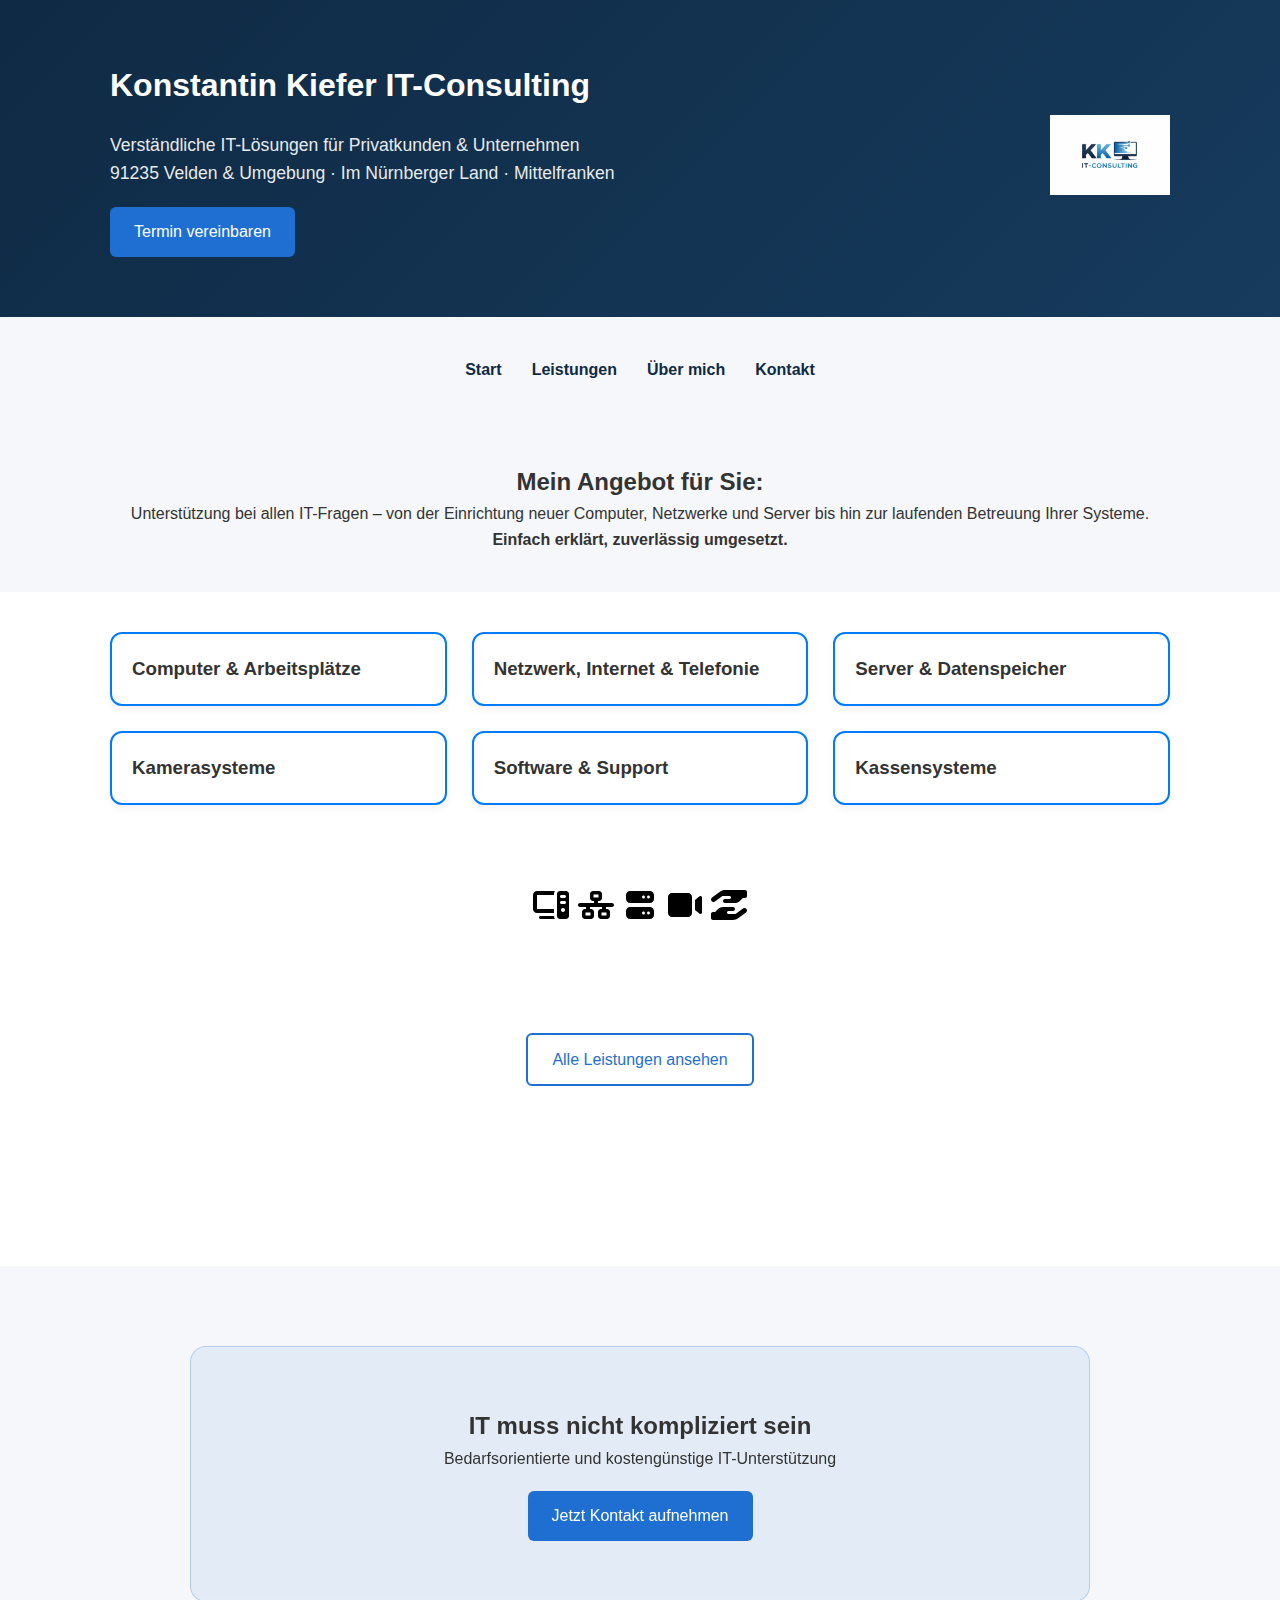
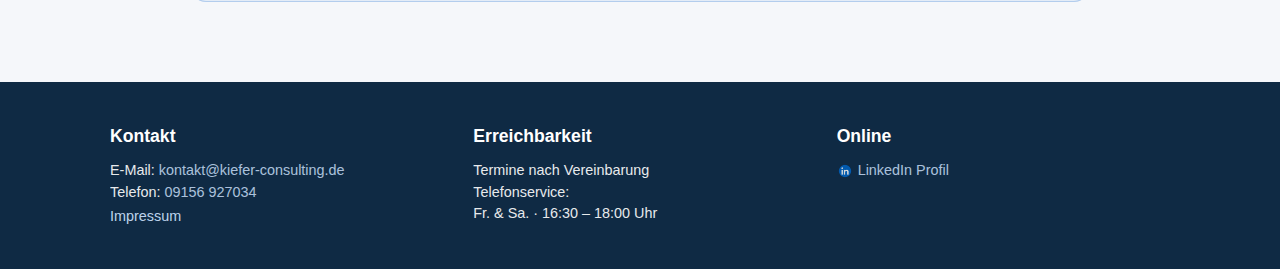
<file: index.html>
<!DOCTYPE html>
<html lang="de">
<head>
    <meta charset="UTF-8">
    <meta name="viewport" content="width=device-width, initial-scale=1.0">
    <title>Konstantin Kiefer IT-Consulting</title>
    <link rel="stylesheet" href="css/style.css">
	<link rel="icon" type="image/png" href="assets/images/favicon.png">
</head>
<body>

<header>
    <div class="container header-flex">
        <div class="header-text">
            <h1>Konstantin Kiefer IT-Consulting</h1>
            <p class="subtitle">
                Verständliche IT-Lösungen für Privatkunden & Unternehmen<br>
                91235 Velden & Umgebung · Im Nürnberger Land · Mittelfranken
            </p>
            <a href="contact.html" class="btn-primary">Termin vereinbaren</a>
        </div>
        <div class="header-logo">
            <img src="assets/images/logo.png" alt="KK IT-Consulting Logo">
        </div>
    </div>
</header>


<nav>
    <ul class="container">
        <li><a href="index.html">Start</a></li>
        <li><a href="services.html">Leistungen</a></li>
        <li><a href="about.html">Über mich</a></li>
        <li><a href="contact.html">Kontakt</a></li>
    </ul>
</nav>

<main>

<section class="container intro">
    <h2>Mein Angebot für Sie:</h2>
    <p>
        Unterstützung bei allen IT-Fragen – von der Einrichtung neuer Computer,
        Netzwerke und Server bis hin zur laufenden Betreuung Ihrer Systeme.
        <strong>Einfach erklärt, zuverlässig umgesetzt.</strong>
    </p>
</section>



<section class="services-preview">
    <div class="container grid">
        <div class="card">
            <h3>Computer & Arbeitsplätze</h3>
            <p>

            </p>
        </div>

        <div class="card">
            <h3>Netzwerk, Internet & Telefonie</h3>
            <p>

            </p>
        </div>

        <div class="card">
            <h3>Server & Datenspeicher</h3>
            <p>

            </p>
        </div>

        <div class="card">
            <h3>Kamerasysteme</h3>
            <p>

            </p>
        </div>

        <div class="card">
            <h3>Software & Support</h3>
            <p>

            </p>
        </div>
		
		<div class="card">
            <h3>Kassensysteme</h3>
            <p>

            </p>
        </div>
    </div>

    <div class="center">
        <img src="assets/images/icons/computer-solid-full.svg" alt="Computer" class="icon">
        <img src="assets/images/icons/network-wired-solid-full.svg" alt="Netzwerk" class="icon">
        <img src="assets/images/icons/server-solid-full.svg" alt="Server" class="icon">
        <img src="assets/images/icons/video-solid-full.svg" alt="Video" class="icon">
        <img src="assets/images/icons/hand-holding-hand-solid-full.svg" alt="Support" class="icon">
    </div>

    <div class="center">
        <a href="services.html" class="btn-secondary">Alle Leistungen ansehen</a>
    </div>
	
	

</section>






<!-- Modern umrahmter CTA -->
<section class="cta cta-boxed">
    <div class="container">
        <h2>IT muss nicht kompliziert sein</h2>
        <p>
            Bedarfsorientierte und kostengünstige IT-Unterstützung
        </p>
        <a href="contact.html" class="btn-primary">Jetzt Kontakt aufnehmen</a>
    </div>
</section>

</main>

<footer>
    <div class="container footer-grid">
        <div>
            <h4>Kontakt</h4>
            <p>
                E-Mail: <a href="mailto:kontakt@kiefer-consulting.de">kontakt@kiefer-consulting.de</a><br>
                Telefon: <a href="tel:09156927034">09156 927034</a>
            </p>
						<a href="impressum.html">Impressum</a>
        </div>

        <div>
            <h4>Erreichbarkeit</h4>
            <p>
                Termine nach Vereinbarung<br>
                
Telefonservice:<br>
                Fr. & Sa. · 16:30 – 18:00 Uhr
            </p>
        </div>

        <div>
            <h4>Online</h4>
            <p>
                <a href="https://de.linkedin.com/in/konstantin-kiefer-825786329" target="_blank" style="display: flex; align-items: center; gap: 5px;">
                    <img src="assets/images/linkedin.png" alt="LinkedIn Logo" style="width:16px; height:16px;">
                    LinkedIn Profil
                </a>
            </p>
        </div>
    </div>
</footer>

</body>
</html>
</file>
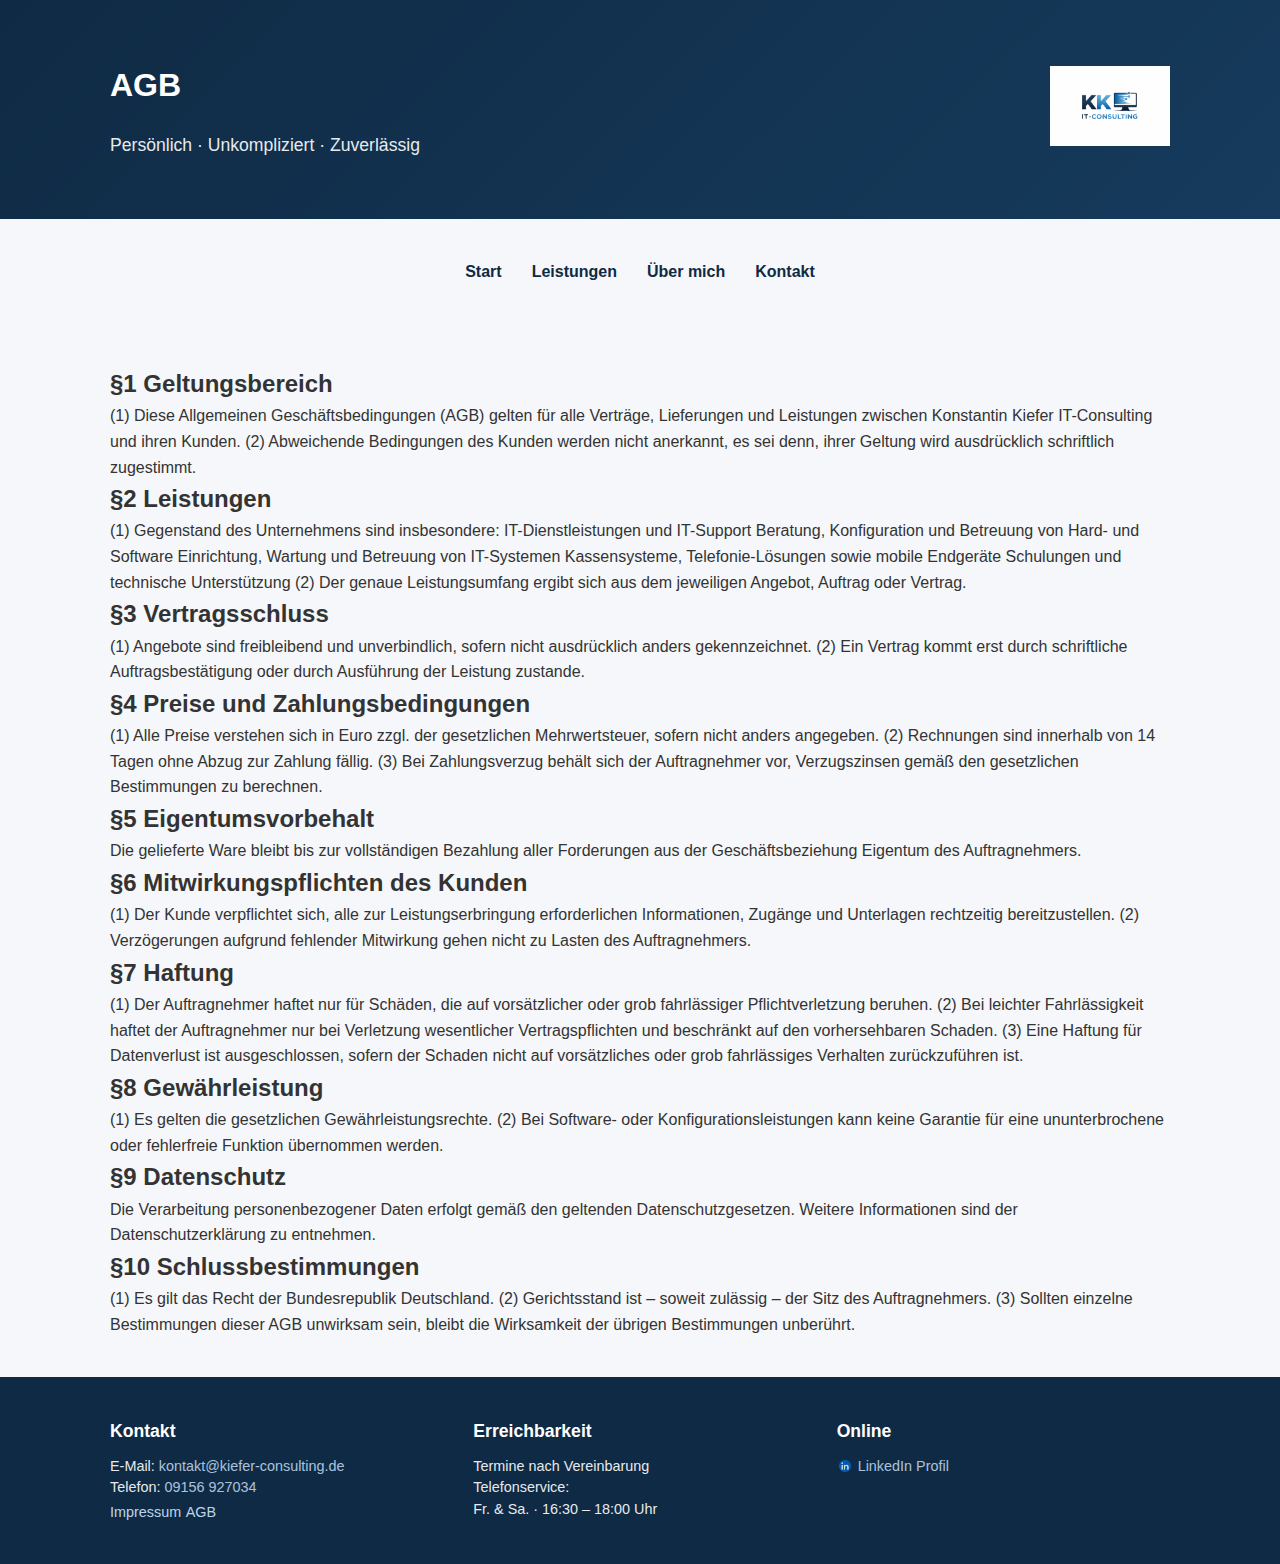
<file: agb.html>
<!DOCTYPE html>
<html lang="de">
<head>
    <meta charset="UTF-8">
    <title>AGB – Konstantin Kiefer IT-Consulting</title>
    <meta name="viewport" content="width=device-width, initial-scale=1.0">
    <link rel="stylesheet" href="css/style.css">
	<link rel="icon" type="image/png" href="assets/images/favicon.png">
</head>
<body>

<header>
    <div class="container header-flex">
        <div class="header-text">
            <h1>AGB</h1>
            <p class="subtitle">
                Persönlich · Unkompliziert · Zuverlässig
            </p>
        </div>
        <div class="header-logo">
            <img src="assets/images/logo.png" alt="KK IT-Consulting Logo">
        </div>
    </div>
</header>


<nav>
    <ul class="container">
        <li><a href="/">Start</a></li>
        <li><a href="/services.html">Leistungen</a></li>
        <li><a href="/about.html">Über mich</a></li>
        <li><a href="/contact.html">Kontakt</a></li>
    </ul>
</nav>



<main class="container">

<h2>§1 Geltungsbereich</h2>

<p>(1) Diese Allgemeinen Geschäftsbedingungen (AGB) gelten für alle Verträge, Lieferungen und Leistungen zwischen
Konstantin Kiefer IT-Consulting und ihren Kunden.

(2) Abweichende Bedingungen des Kunden werden nicht anerkannt, es sei denn, ihrer Geltung wird ausdrücklich schriftlich zugestimmt.
</p>
<h2>§2 Leistungen</h2>

<p>(1) Gegenstand des Unternehmens sind insbesondere:

IT-Dienstleistungen und IT-Support

Beratung, Konfiguration und Betreuung von Hard- und Software

Einrichtung, Wartung und Betreuung von IT-Systemen

Kassensysteme, Telefonie-Lösungen sowie mobile Endgeräte

Schulungen und technische Unterstützung

(2) Der genaue Leistungsumfang ergibt sich aus dem jeweiligen Angebot, Auftrag oder Vertrag.
</p>
<h2>§3 Vertragsschluss</h2>

<p>(1) Angebote sind freibleibend und unverbindlich, sofern nicht ausdrücklich anders gekennzeichnet.
(2) Ein Vertrag kommt erst durch schriftliche Auftragsbestätigung oder durch Ausführung der Leistung zustande.
</p>
<h2>§4 Preise und Zahlungsbedingungen</h2>

<p>(1) Alle Preise verstehen sich in Euro zzgl. der gesetzlichen Mehrwertsteuer, sofern nicht anders angegeben.
(2) Rechnungen sind innerhalb von 14 Tagen ohne Abzug zur Zahlung fällig.
(3) Bei Zahlungsverzug behält sich der Auftragnehmer vor, Verzugszinsen gemäß den gesetzlichen Bestimmungen zu berechnen.
</p>
<h2>§5 Eigentumsvorbehalt</h2>

<p>Die gelieferte Ware bleibt bis zur vollständigen Bezahlung aller Forderungen aus der Geschäftsbeziehung Eigentum des Auftragnehmers.
</p>
<h2>§6 Mitwirkungspflichten des Kunden</h2>

<p>(1) Der Kunde verpflichtet sich, alle zur Leistungserbringung erforderlichen Informationen, Zugänge und Unterlagen rechtzeitig bereitzustellen.
(2) Verzögerungen aufgrund fehlender Mitwirkung gehen nicht zu Lasten des Auftragnehmers.
</p>
<h2>§7 Haftung</h2>

<p>(1) Der Auftragnehmer haftet nur für Schäden, die auf vorsätzlicher oder grob fahrlässiger Pflichtverletzung beruhen.
(2) Bei leichter Fahrlässigkeit haftet der Auftragnehmer nur bei Verletzung wesentlicher Vertragspflichten und beschränkt auf den vorhersehbaren Schaden.
(3) Eine Haftung für Datenverlust ist ausgeschlossen, sofern der Schaden nicht auf vorsätzliches oder grob fahrlässiges Verhalten zurückzuführen ist.
</p>
<h2>§8 Gewährleistung</h2>

<p>(1) Es gelten die gesetzlichen Gewährleistungsrechte.
(2) Bei Software- oder Konfigurationsleistungen kann keine Garantie für eine ununterbrochene oder fehlerfreie Funktion übernommen werden.
</p>
<h2>§9 Datenschutz</h2>

<p>Die Verarbeitung personenbezogener Daten erfolgt gemäß den geltenden Datenschutzgesetzen.
Weitere Informationen sind der Datenschutzerklärung zu entnehmen.
</p>
<h2>§10 Schlussbestimmungen</h2>

<p>(1) Es gilt das Recht der Bundesrepublik Deutschland.
(2) Gerichtsstand ist – soweit zulässig – der Sitz des Auftragnehmers.
(3) Sollten einzelne Bestimmungen dieser AGB unwirksam sein, bleibt die Wirksamkeit der übrigen Bestimmungen unberührt.
</p>
</main>






<footer>
    <div class="container footer-grid">
        <div>
            <h4>Kontakt</h4>
            <p>
                E-Mail: <a href="mailto:kontakt@kiefer-consulting.de">kontakt@kiefer-consulting.de</a><br>
                Telefon: <a href="tel:09156927034">09156 927034</a>
            </p>
									<a href="/impressum.html">Impressum</a>
									<a href="/agb.html">AGB</a>
        </div>

        <div>
            <h4>Erreichbarkeit</h4>
            <p>
                Termine nach Vereinbarung<br>
                Telefonservice:<br>
                Fr. & Sa. · 16:30 – 18:00 Uhr
            </p>
        </div>

        <div>
            <h4>Online</h4>
            <p>
                <a href="https://de.linkedin.com/in/konstantin-kiefer-825786329" target="_blank" style="display: flex; align-items: center; gap: 5px;">
                    <img src="assets/images/linkedin.png" alt="LinkedIn Logo" style="width:16px; height:16px;">
                    LinkedIn Profil
                </a>
            </p>
        </div>
    </div>
</footer>

</body>
</html>
</file>
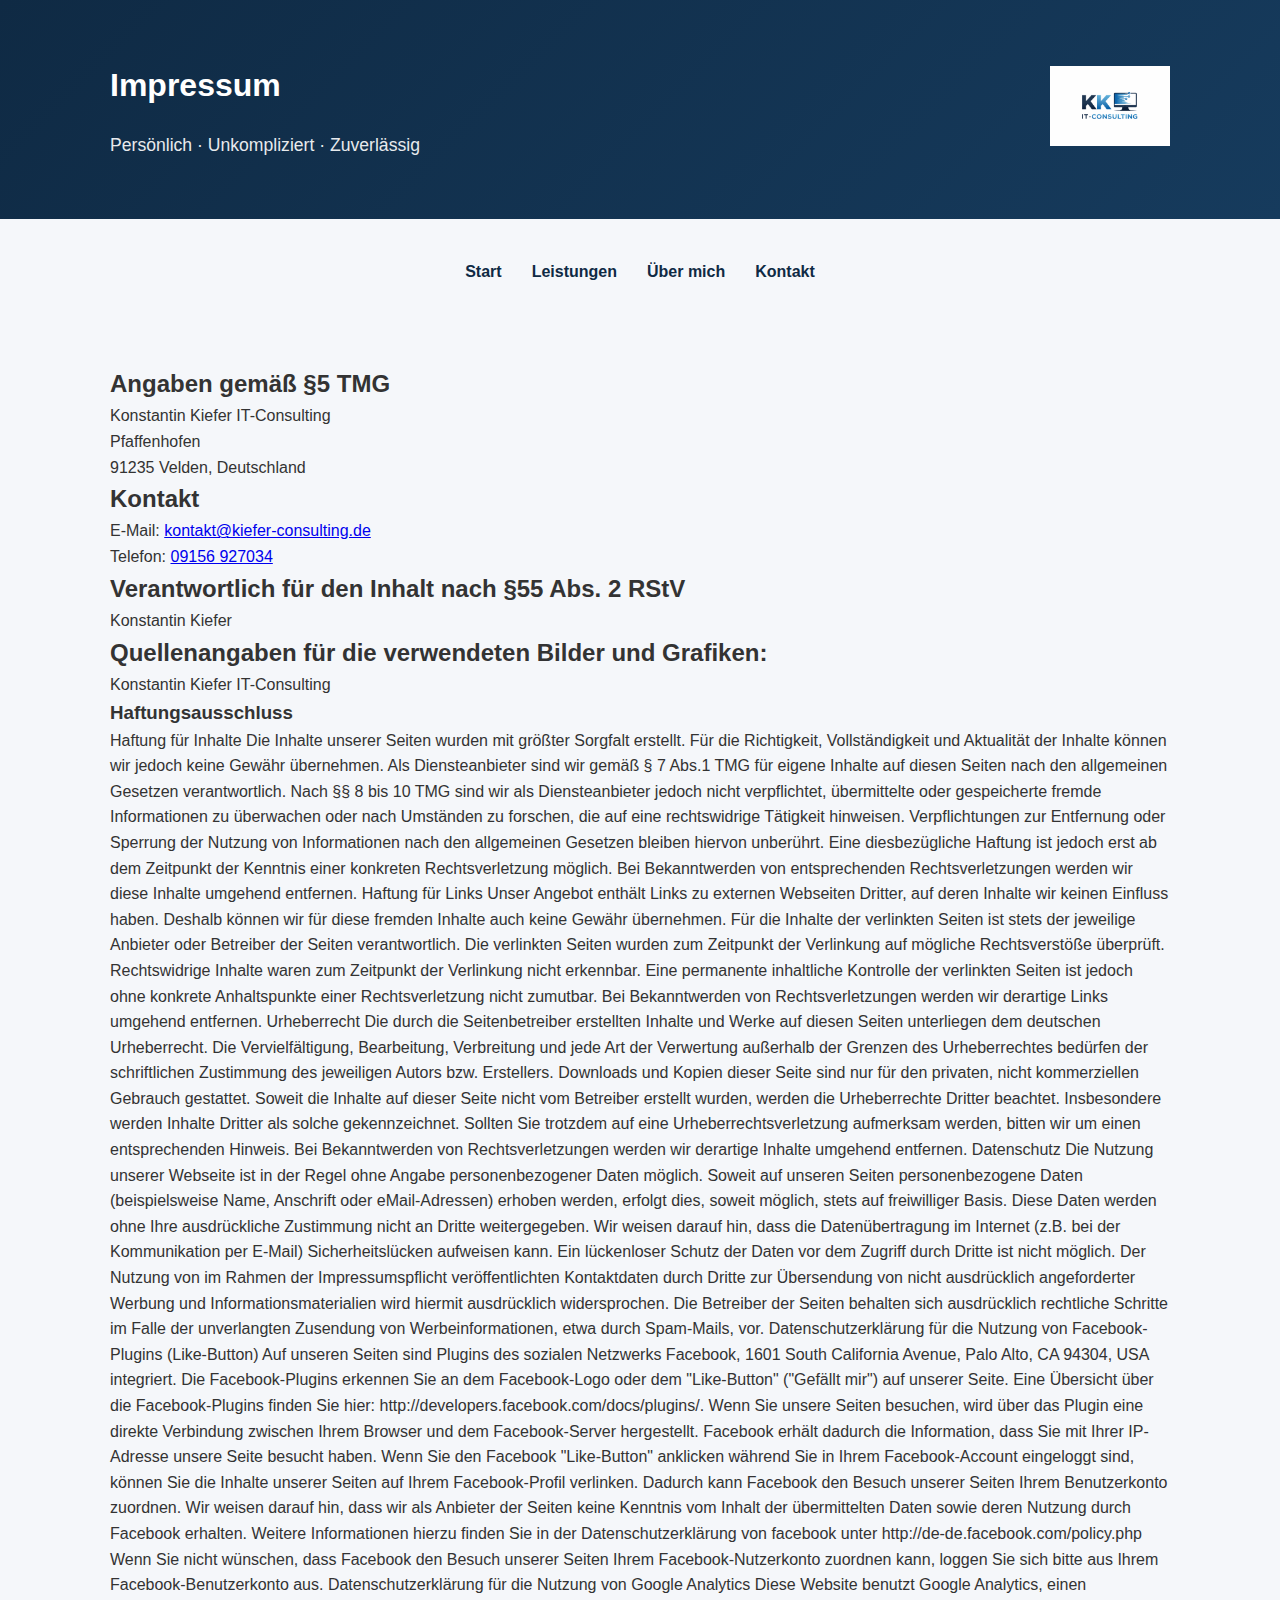
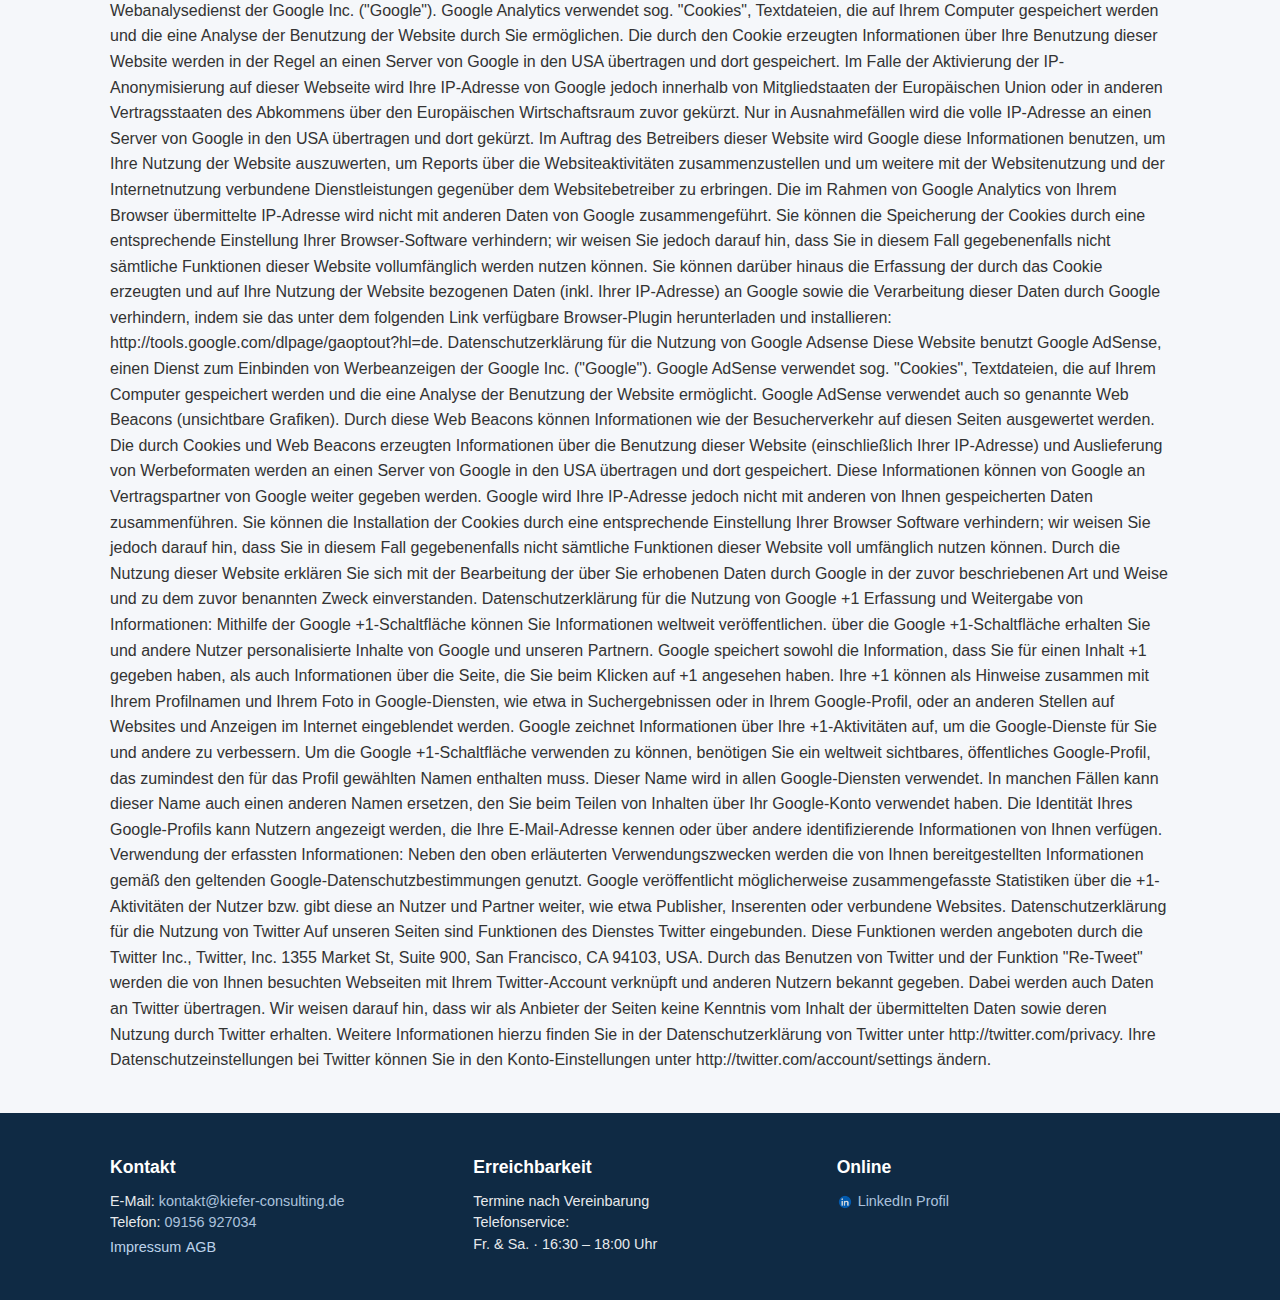
<file: impressum.html>
<!DOCTYPE html>
<html lang="de">
<head>
    <meta charset="UTF-8">
    <title>Impressum – Konstantin Kiefer IT-Consulting</title>
    <meta name="viewport" content="width=device-width, initial-scale=1.0">
    <link rel="stylesheet" href="css/style.css">
	<link rel="icon" type="image/png" href="assets/images/favicon.png">
</head>
<body>

<header>
    <div class="container header-flex">
        <div class="header-text">
            <h1>Impressum</h1>
            <p class="subtitle">
                Persönlich · Unkompliziert · Zuverlässig
            </p>
        </div>
        <div class="header-logo">
            <img src="assets/images/logo.png" alt="KK IT-Consulting Logo">
        </div>
    </div>
</header>


<nav>
    <ul class="container">
        <li><a href="index.html">Start</a></li>
        <li><a href="services.html">Leistungen</a></li>
        <li><a href="about.html">Über mich</a></li>
        <li><a href="contact.html">Kontakt</a></li>
    </ul>
</nav>



<main class="container">
    <h2>Angaben gemäß §5 TMG</h2>
    <p>Konstantin Kiefer IT-Consulting<br>
       Pfaffenhofen<br>
       91235 Velden, Deutschland</p>

    <h2>Kontakt</h2>
    <p>E-Mail: <a href="mailto:kontakt@kiefer-consulting.de">kontakt@kiefer-consulting.de</a><br>
       Telefon: <a href="tel:09156927034">09156 927034</a></p>

    <h2>Verantwortlich für den Inhalt nach §55 Abs. 2 RStV</h2>
    <p>Konstantin Kiefer</p>

    <h2>Quellenangaben für die verwendeten Bilder und Grafiken:</h2>
    <p>Konstantin Kiefer IT-Consulting</p>

    <h3>Haftungsausschluss</h3>
    <p>Haftung für Inhalte

Die Inhalte unserer Seiten wurden mit größter Sorgfalt erstellt. Für die Richtigkeit, Vollständigkeit und Aktualität der Inhalte können wir jedoch keine Gewähr übernehmen. Als Diensteanbieter sind wir gemäß § 7 Abs.1 TMG für eigene Inhalte auf diesen Seiten nach den allgemeinen Gesetzen verantwortlich. Nach §§ 8 bis 10 TMG sind wir als Diensteanbieter jedoch nicht verpflichtet, übermittelte oder gespeicherte fremde Informationen zu überwachen oder nach Umständen zu forschen, die auf eine rechtswidrige Tätigkeit hinweisen. Verpflichtungen zur Entfernung oder Sperrung der Nutzung von Informationen nach den allgemeinen Gesetzen bleiben hiervon unberührt. Eine diesbezügliche Haftung ist jedoch erst ab dem Zeitpunkt der Kenntnis einer konkreten Rechtsverletzung möglich. Bei Bekanntwerden von entsprechenden Rechtsverletzungen werden wir diese Inhalte umgehend entfernen.

Haftung für Links

Unser Angebot enthält Links zu externen Webseiten Dritter, auf deren Inhalte wir keinen Einfluss haben. Deshalb können wir für diese fremden Inhalte auch keine Gewähr übernehmen. Für die Inhalte der verlinkten Seiten ist stets der jeweilige Anbieter oder Betreiber der Seiten verantwortlich. Die verlinkten Seiten wurden zum Zeitpunkt der Verlinkung auf mögliche Rechtsverstöße überprüft. Rechtswidrige Inhalte waren zum Zeitpunkt der Verlinkung nicht erkennbar. Eine permanente inhaltliche Kontrolle der verlinkten Seiten ist jedoch ohne konkrete Anhaltspunkte einer Rechtsverletzung nicht zumutbar. Bei Bekanntwerden von Rechtsverletzungen werden wir derartige Links umgehend entfernen.

Urheberrecht

Die durch die Seitenbetreiber erstellten Inhalte und Werke auf diesen Seiten unterliegen dem deutschen Urheberrecht. Die Vervielfältigung, Bearbeitung, Verbreitung und jede Art der Verwertung außerhalb der Grenzen des Urheberrechtes bedürfen der schriftlichen Zustimmung des jeweiligen Autors bzw. Erstellers. Downloads und Kopien dieser Seite sind nur für den privaten, nicht kommerziellen Gebrauch gestattet. Soweit die Inhalte auf dieser Seite nicht vom Betreiber erstellt wurden, werden die Urheberrechte Dritter beachtet. Insbesondere werden Inhalte Dritter als solche gekennzeichnet. Sollten Sie trotzdem auf eine Urheberrechtsverletzung aufmerksam werden, bitten wir um einen entsprechenden Hinweis. Bei Bekanntwerden von Rechtsverletzungen werden wir derartige Inhalte umgehend entfernen.

Datenschutz

Die Nutzung unserer Webseite ist in der Regel ohne Angabe personenbezogener Daten möglich. Soweit auf unseren Seiten personenbezogene Daten (beispielsweise Name, Anschrift oder eMail-Adressen) erhoben werden, erfolgt dies, soweit möglich, stets auf freiwilliger Basis. Diese Daten werden ohne Ihre ausdrückliche Zustimmung nicht an Dritte weitergegeben.

Wir weisen darauf hin, dass die Datenübertragung im Internet (z.B. bei der Kommunikation per E-Mail) Sicherheitslücken aufweisen kann. Ein lückenloser Schutz der Daten vor dem Zugriff durch Dritte ist nicht möglich.

Der Nutzung von im Rahmen der Impressumspflicht veröffentlichten Kontaktdaten durch Dritte zur Übersendung von nicht ausdrücklich angeforderter Werbung und Informationsmaterialien wird hiermit ausdrücklich widersprochen. Die Betreiber der Seiten behalten sich ausdrücklich rechtliche Schritte im Falle der unverlangten Zusendung von Werbeinformationen, etwa durch Spam-Mails, vor.

 

Datenschutzerklärung für die Nutzung von Facebook-Plugins (Like-Button)

Auf unseren Seiten sind Plugins des sozialen Netzwerks Facebook, 1601 South California Avenue, Palo Alto, CA 94304, USA integriert. Die Facebook-Plugins erkennen Sie an dem Facebook-Logo oder dem "Like-Button" ("Gefällt mir") auf unserer Seite. Eine Übersicht über die Facebook-Plugins finden Sie hier: http://developers.facebook.com/docs/plugins/.
Wenn Sie unsere Seiten besuchen, wird über das Plugin eine direkte Verbindung zwischen Ihrem Browser und dem Facebook-Server hergestellt. Facebook erhält dadurch die Information, dass Sie mit Ihrer IP-Adresse unsere Seite besucht haben. Wenn Sie den Facebook "Like-Button" anklicken während Sie in Ihrem Facebook-Account eingeloggt sind, können Sie die Inhalte unserer Seiten auf Ihrem Facebook-Profil verlinken. Dadurch kann Facebook den Besuch unserer Seiten Ihrem Benutzerkonto zuordnen. Wir weisen darauf hin, dass wir als Anbieter der Seiten keine Kenntnis vom Inhalt der übermittelten Daten sowie deren Nutzung durch Facebook erhalten. Weitere Informationen hierzu finden Sie in der Datenschutzerklärung von facebook unter http://de-de.facebook.com/policy.php

Wenn Sie nicht wünschen, dass Facebook den Besuch unserer Seiten Ihrem Facebook-Nutzerkonto zuordnen kann, loggen Sie sich bitte aus Ihrem Facebook-Benutzerkonto aus.

 

Datenschutzerklärung für die Nutzung von Google Analytics

Diese Website benutzt Google Analytics, einen Webanalysedienst der Google Inc. ("Google"). Google Analytics verwendet sog. "Cookies", Textdateien, die auf Ihrem Computer gespeichert werden und die eine Analyse der Benutzung der Website durch Sie ermöglichen. Die durch den Cookie erzeugten Informationen über Ihre Benutzung dieser Website werden in der Regel an einen Server von Google in den USA übertragen und dort gespeichert. Im Falle der Aktivierung der IP-Anonymisierung auf dieser Webseite wird Ihre IP-Adresse von Google jedoch innerhalb von Mitgliedstaaten der Europäischen Union oder in anderen Vertragsstaaten des Abkommens über den Europäischen Wirtschaftsraum zuvor gekürzt.

Nur in Ausnahmefällen wird die volle IP-Adresse an einen Server von Google in den USA übertragen und dort gekürzt. Im Auftrag des Betreibers dieser Website wird Google diese Informationen benutzen, um Ihre Nutzung der Website auszuwerten, um Reports über die Websiteaktivitäten zusammenzustellen und um weitere mit der Websitenutzung und der Internetnutzung verbundene Dienstleistungen gegenüber dem Websitebetreiber zu erbringen. Die im Rahmen von Google Analytics von Ihrem Browser übermittelte IP-Adresse wird nicht mit anderen Daten von Google zusammengeführt.

Sie können die Speicherung der Cookies durch eine entsprechende Einstellung Ihrer Browser-Software verhindern; wir weisen Sie jedoch darauf hin, dass Sie in diesem Fall gegebenenfalls nicht sämtliche Funktionen dieser Website vollumfänglich werden nutzen können. Sie können darüber hinaus die Erfassung der durch das Cookie erzeugten und auf Ihre Nutzung der Website bezogenen Daten (inkl. Ihrer IP-Adresse) an Google sowie die Verarbeitung dieser Daten durch Google verhindern, indem sie das unter dem folgenden Link verfügbare Browser-Plugin herunterladen und installieren: http://tools.google.com/dlpage/gaoptout?hl=de.

 

Datenschutzerklärung für die Nutzung von Google Adsense

Diese Website benutzt Google AdSense, einen Dienst zum Einbinden von Werbeanzeigen der Google Inc. ("Google"). Google AdSense verwendet sog. "Cookies", Textdateien, die auf Ihrem Computer gespeichert werden und die eine Analyse der Benutzung der Website ermöglicht. Google AdSense verwendet auch so genannte Web Beacons (unsichtbare Grafiken). Durch diese Web Beacons können Informationen wie der Besucherverkehr auf diesen Seiten ausgewertet werden.

Die durch Cookies und Web Beacons erzeugten Informationen über die Benutzung dieser Website (einschließlich Ihrer IP-Adresse) und Auslieferung von Werbeformaten werden an einen Server von Google in den USA übertragen und dort gespeichert. Diese Informationen können von Google an Vertragspartner von Google weiter gegeben werden. Google wird Ihre IP-Adresse jedoch nicht mit anderen von Ihnen gespeicherten Daten zusammenführen.

Sie können die Installation der Cookies durch eine entsprechende Einstellung Ihrer Browser Software verhindern; wir weisen Sie jedoch darauf hin, dass Sie in diesem Fall gegebenenfalls nicht sämtliche Funktionen dieser Website voll umfänglich nutzen können. Durch die Nutzung dieser Website erklären Sie sich mit der Bearbeitung der über Sie erhobenen Daten durch Google in der zuvor beschriebenen Art und Weise und zu dem zuvor benannten Zweck einverstanden.

 

Datenschutzerklärung für die Nutzung von Google +1

Erfassung und Weitergabe von Informationen:
Mithilfe der Google +1-Schaltfläche können Sie Informationen weltweit veröffentlichen. über die Google +1-Schaltfläche erhalten Sie und andere Nutzer personalisierte Inhalte von Google und unseren Partnern. Google speichert sowohl die Information, dass Sie für einen Inhalt +1 gegeben haben, als auch Informationen über die Seite, die Sie beim Klicken auf +1 angesehen haben. Ihre +1 können als Hinweise zusammen mit Ihrem Profilnamen und Ihrem Foto in Google-Diensten, wie etwa in Suchergebnissen oder in Ihrem Google-Profil, oder an anderen Stellen auf Websites und Anzeigen im Internet eingeblendet werden.
Google zeichnet Informationen über Ihre +1-Aktivitäten auf, um die Google-Dienste für Sie und andere zu verbessern. Um die Google +1-Schaltfläche verwenden zu können, benötigen Sie ein weltweit sichtbares, öffentliches Google-Profil, das zumindest den für das Profil gewählten Namen enthalten muss. Dieser Name wird in allen Google-Diensten verwendet. In manchen Fällen kann dieser Name auch einen anderen Namen ersetzen, den Sie beim Teilen von Inhalten über Ihr Google-Konto verwendet haben. Die Identität Ihres Google-Profils kann Nutzern angezeigt werden, die Ihre E-Mail-Adresse kennen oder über andere identifizierende Informationen von Ihnen verfügen.

Verwendung der erfassten Informationen:
Neben den oben erläuterten Verwendungszwecken werden die von Ihnen bereitgestellten Informationen gemäß den geltenden Google-Datenschutzbestimmungen genutzt. Google veröffentlicht möglicherweise zusammengefasste Statistiken über die +1-Aktivitäten der Nutzer bzw. gibt diese an Nutzer und Partner weiter, wie etwa Publisher, Inserenten oder verbundene Websites.

 

Datenschutzerklärung für die Nutzung von Twitter

Auf unseren Seiten sind Funktionen des Dienstes Twitter eingebunden. Diese Funktionen werden angeboten durch die Twitter Inc., Twitter, Inc. 1355 Market St, Suite 900, San Francisco, CA 94103, USA. Durch das Benutzen von Twitter und der Funktion "Re-Tweet" werden die von Ihnen besuchten Webseiten mit Ihrem Twitter-Account verknüpft und anderen Nutzern bekannt gegeben. Dabei werden auch Daten an Twitter übertragen.

Wir weisen darauf hin, dass wir als Anbieter der Seiten keine Kenntnis vom Inhalt der übermittelten Daten sowie deren Nutzung durch Twitter erhalten. Weitere Informationen hierzu finden Sie in der Datenschutzerklärung von Twitter unter http://twitter.com/privacy.

Ihre Datenschutzeinstellungen bei Twitter können Sie in den Konto-Einstellungen unter http://twitter.com/account/settings ändern.</p>

</main>






<footer>
    <div class="container footer-grid">
        <div>
            <h4>Kontakt</h4>
            <p>
                E-Mail: <a href="mailto:kontakt@kiefer-consulting.de">kontakt@kiefer-consulting.de</a><br>
                Telefon: <a href="tel:09156927034">09156 927034</a>
            </p>
									<a href="impressum.html">Impressum</a>
									<a href="agb.html">AGB</a>
        </div>

        <div>
            <h4>Erreichbarkeit</h4>
            <p>
                Termine nach Vereinbarung<br>
                Telefonservice:<br>
                Fr. & Sa. · 16:30 – 18:00 Uhr
            </p>
        </div>

        <div>
            <h4>Online</h4>
            <p>
                <a href="https://de.linkedin.com/in/konstantin-kiefer-825786329" target="_blank" style="display: flex; align-items: center; gap: 5px;">
                    <img src="assets/images/linkedin.png" alt="LinkedIn Logo" style="width:16px; height:16px;">
                    LinkedIn Profil
                </a>
            </p>
        </div>
    </div>
</footer>

</body>
</html>
</file>
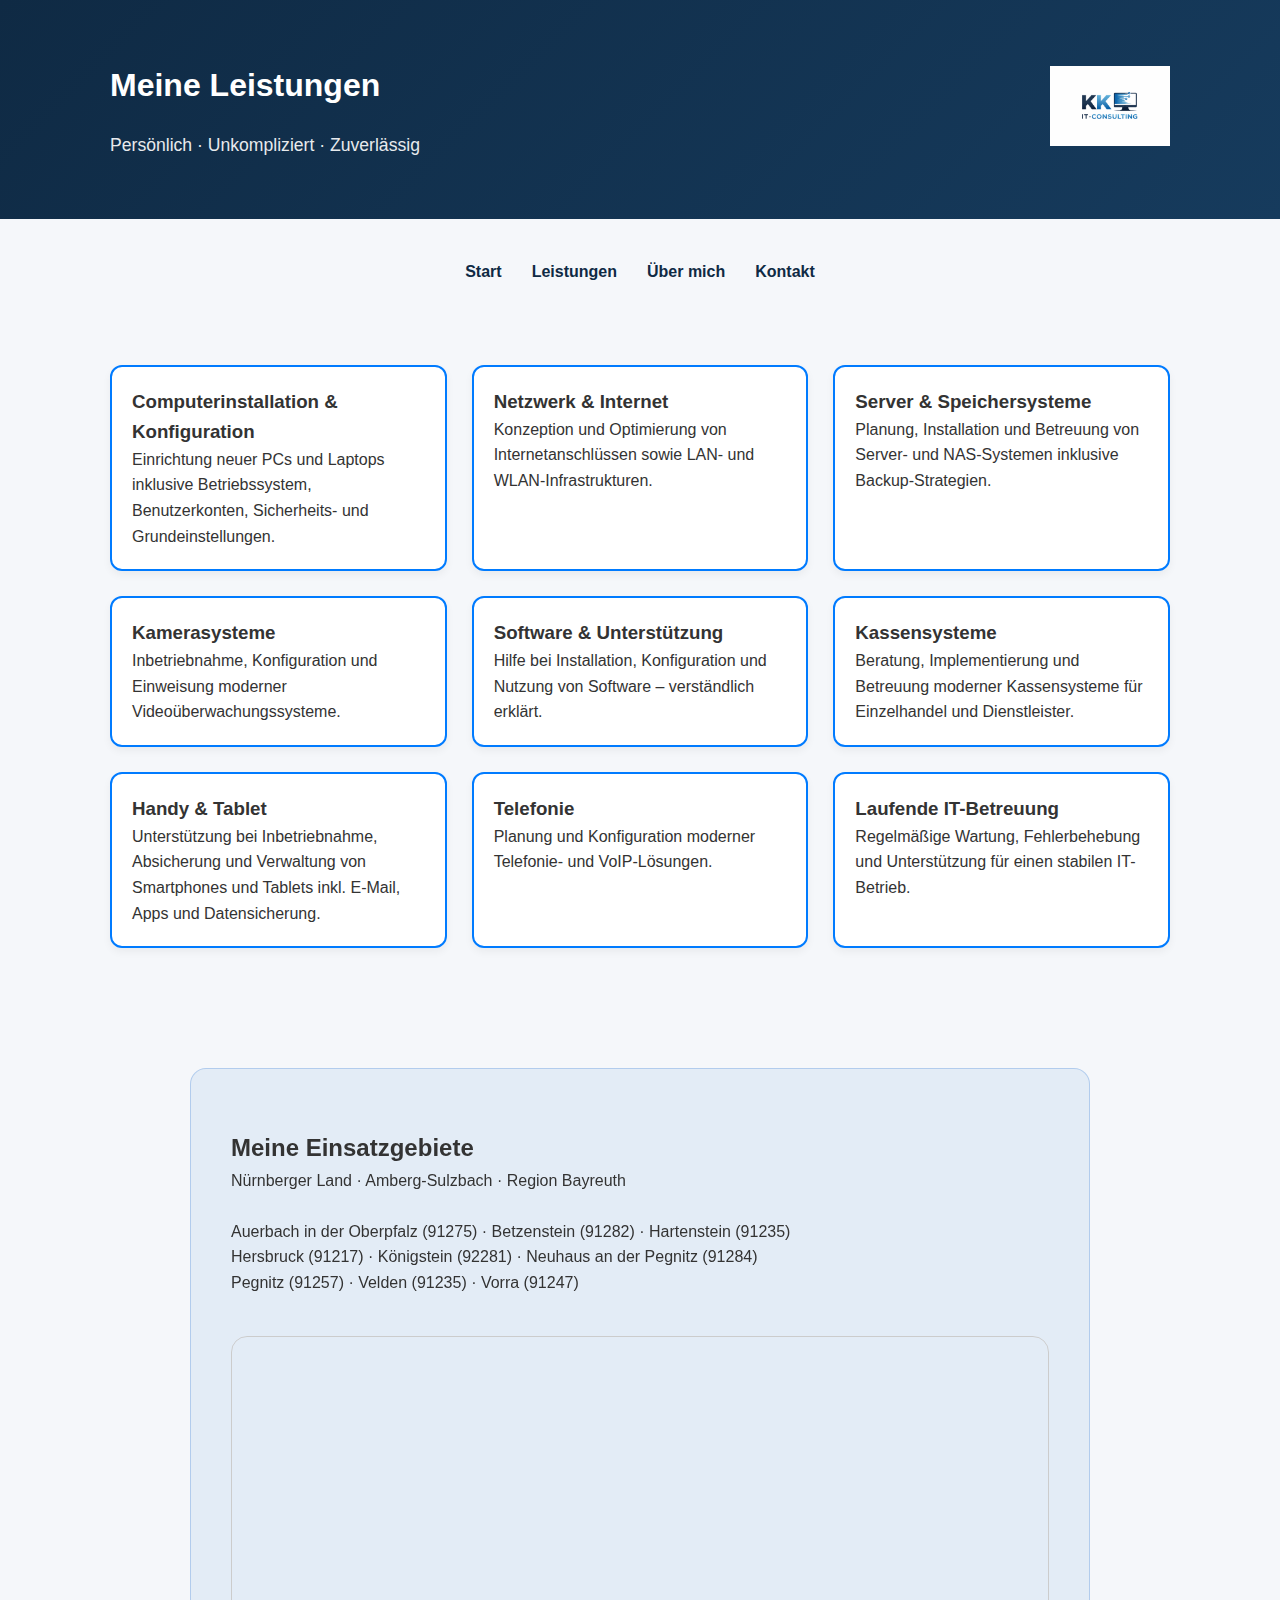
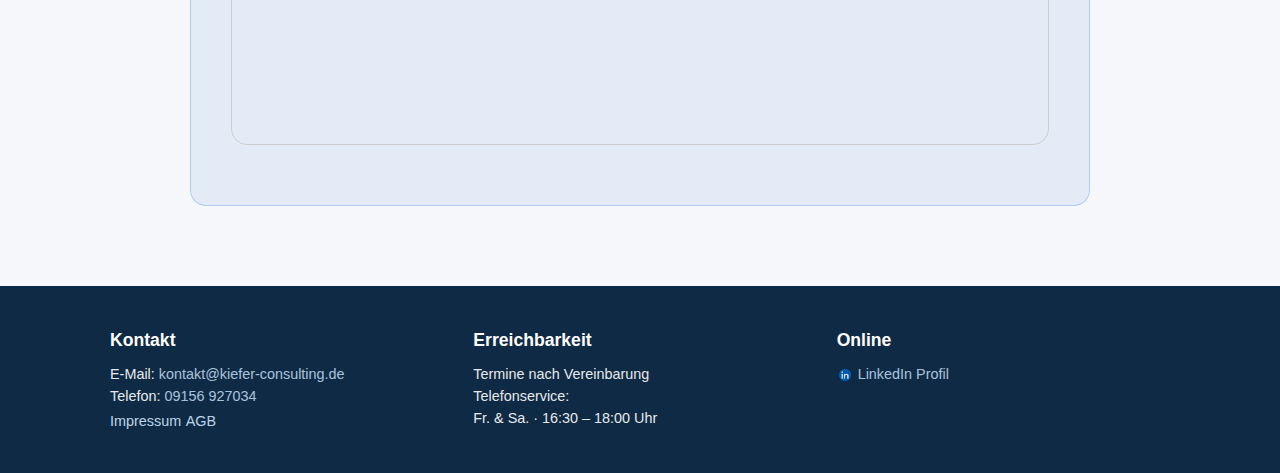
<file: services.html>
<!DOCTYPE html>
<html lang="de">
<head>
    <meta charset="UTF-8">
    <title>Leistungen – Konstantin Kiefer IT-Consulting</title>
    <meta name="viewport" content="width=device-width, initial-scale=1.0">
	<link rel="canonical" href="https://kiefer-consulting.de/services.html">
    <link rel="stylesheet" href="css/style.css">
	<link rel="icon" type="image/png" href="assets/images/favicon.png">
</head>
<body>

<header>
    <div class="container header-flex">
        <div class="header-text">
            <h1>Meine Leistungen</h1>
            <p class="subtitle">
                Persönlich · Unkompliziert · Zuverlässig
            </p>
        </div>
        <div class="header-logo">
            <img src="assets/images/logo.png" alt="KK IT-Consulting Logo">
        </div>
    </div>
</header>


<nav>
    <ul class="container">
        <li><a href="/">Start</a></li>
        <li><a href="/services.html">Leistungen</a></li>
        <li><a href="/about.html">Über mich</a></li>
        <li><a href="/contact.html">Kontakt</a></li>
    </ul>
</nav>

<main>

<section class="container">
    <div class="grid">
        <div class="card service-detail" id="computer">
            <h3>Computerinstallation & Konfiguration</h3>
            <p>
                Einrichtung neuer PCs und Laptops inklusive Betriebssystem,
                Benutzerkonten, Sicherheits- und Grundeinstellungen.
            </p>
        </div>

        <div class="card service-detail" id="network">
            <h3>Netzwerk & Internet</h3>
            <p>
                Konzeption und Optimierung von Internetanschlüssen
                sowie LAN- und WLAN-Infrastrukturen.
            </p>
        </div>

        <div class="card service-detail" id="server">
            <h3>Server & Speichersysteme</h3>
            <p>
                Planung, Installation und Betreuung von Server- und NAS-Systemen
                inklusive Backup-Strategien.
            </p>
        </div>

        <div class="card service-detail" id="camera">
            <h3>Kamerasysteme</h3>
            <p>
                Inbetriebnahme, Konfiguration und Einweisung moderner
                Videoüberwachungssysteme.
            </p>
        </div>

        <div class="card service-detail" id="software">
            <h3>Software & Unterstützung</h3>
            <p>
                Hilfe bei Installation, Konfiguration und Nutzung von Software –
                verständlich erklärt.
            </p>
        </div>

        <div class="card service-detail" id="kassen">
            <h3>Kassensysteme</h3>
            <p>
                Beratung, Implementierung und Betreuung moderner Kassensysteme
                für Einzelhandel und Dienstleister.
            </p>
        </div>

        <div class="card service-detail" id="handy">
            <h3>Handy & Tablet</h3>
            <p>
                Unterstützung bei Inbetriebnahme, Absicherung und Verwaltung
                von Smartphones und Tablets inkl. E-Mail, Apps und Datensicherung.
            </p>
        </div>

        <div class="card service-detail" id="telefonie">
            <h3>Telefonie</h3>
            <p>
                Planung und Konfiguration moderner Telefonie- und VoIP-Lösungen.
            </p>
        </div>
		
        <div class="card service-detail" id="support">
            <h3>Laufende IT-Betreuung</h3>
            <p>
                Regelmäßige Wartung, Fehlerbehebung und Unterstützung
                für einen stabilen IT-Betrieb.
            </p>
        </div>
    </div>
</section>

<!-- Einsatzgebiet -->
<section class="container cta-boxed">
    <div class="container">
        <h2>Meine Einsatzgebiete</h2>
        <p>
            Nürnberger Land · Amberg-Sulzbach · Region Bayreuth<br><br>
			
            <span class="service-orte">
                Auerbach in der Oberpfalz (91275) · Betzenstein (91282) · Hartenstein (91235)<br>
                Hersbruck (91217) · Königstein (92281) · Neuhaus an der Pegnitz (91284)<br>
                Pegnitz (91257) · Velden (91235) · Vorra (91247)
            </span>
			
        </p>

        <div style="margin-top:40px; border-radius:16px; overflow:hidden; border:1px solid #ccc;">
            <iframe
                src="https://www.google.com/maps?q=Einsatzgebiete&ll=49.62,11.52&z=10&output=embed"
                width="100%"
                height="400"
                style="border:0;"
                loading="lazy"
                referrerpolicy="no-referrer-when-downgrade">
            </iframe>
        </div>
    </div>
</section>

</main>

<footer>
    <div class="container footer-grid">
        <div>
            <h4>Kontakt</h4>
            <p>
                E-Mail: <a href="mailto:kontakt@kiefer-consulting.de">kontakt@kiefer-consulting.de</a><br>
                Telefon: <a href="tel:09156927034">09156 927034</a>
            </p>
									<a href="/impressum.html">Impressum</a>
									<a href="/agb.html">AGB</a>
        </div>

        <div>
            <h4>Erreichbarkeit</h4>
            <p>
                Termine nach Vereinbarung<br>
                Telefonservice:<br>
                Fr. & Sa. · 16:30 – 18:00 Uhr
            </p>
        </div>

        <div>
            <h4>Online</h4>
            <p>
                <a href="https://de.linkedin.com/in/konstantin-kiefer-825786329" target="_blank" style="display: flex; align-items: center; gap: 5px;">
                    <img src="assets/images/linkedin.png" alt="LinkedIn Logo" style="width:16px; height:16px;">
                    LinkedIn Profil
                </a>
            </p>
        </div>
    </div>
</footer>

</body>
</html>
</file>
<file: css/style.css>
:root {
    --primary: #0f2a44;
    --secondary: #1f6fd2;
    --background: #f5f7fa;
    --text: #333;
    --white: #ffffff;
}

/* Reset & Base */
* {
    box-sizing: border-box;
    margin: 0;
    padding: 0;
    font-family: "Segoe UI", Arial, sans-serif;
}

body {
    background: var(--background);
    color: var(--text);
    line-height: 1.6;
}

/* Layout */
.container {
    max-width: 1100px;
    margin: auto;
    padding: 40px 20px;
}

/* Header: Hintergrund wie bisher */
header {
    background: linear-gradient(135deg, var(--primary), #163b5d);
    color: var(--white);
    text-align: left; /* Text links */
    padding: 20px 0;
}

/* Flexbox für Container im Header */
.header-flex {
    display: flex;
    justify-content: space-between; /* Text links, Logo rechts */
    align-items: center;
}

/* Logo anpassen */
.header-logo img {
    max-height: 80px;
    width: auto;
}

/* Subtitle */
.subtitle {
    margin: 20px 0 0 0;
    font-size: 1.1rem;
    opacity: 0.9;
}

/* Subtitle2 */
.subtitle2 {
    margin: 5px 0 0 0;
    font-size: 0.8rem;
    opacity: 0.9;
}

}

/* Navigation */
nav {
    background: var(--white);
    border-bottom: 1px solid #ddd;
}

nav ul {
    display: flex;
    justify-content: center;
    list-style: none;
    gap: 30px;
}

nav a {
    text-decoration: none;
    color: var(--primary);
    font-weight: 600;
}

/* Buttons */
.btn-primary,
.btn-secondary {
    display: inline-block;
    padding: 12px 24px;
    border-radius: 6px;
    text-decoration: none;
    margin-top: 20px;
}

.btn-primary {
    background: var(--secondary);
    color: var(--white);
}

.btn-secondary {
    background: var(--white);
    color: var(--secondary);
    border: 2px solid var(--secondary);
}

/* Intro */
.intro {
    text-align: center;
}

/* Services */
.services-preview {
    background: var(--white);
    padding-bottom: 100px; /* mehr Weißraum nach unten */
}

.grid {
    display: grid;
    grid-template-columns: repeat(auto-fit, minmax(250px, 1fr));
    gap: 25px;
}

.card {
    background: var(--background);
    padding: 25px;
    border-radius: 10px;
    transition: transform 0.2s ease;
}

.card:hover {
    transform: translateY(-5px);
}

.center {
    text-align: center;
    margin-top: 40px;
    margin-bottom: 80px;
}

/* CTA boxed */
.cta {
    text-align: center;
}

.cta-boxed {
    background: transparent;
    padding: 80px 20px;
}

.cta-boxed .container {
    background: rgba(31, 111, 210, 0.08);
    border: 1px solid rgba(31, 111, 210, 0.25);
    border-radius: 16px;
    padding: 60px 40px;
    max-width: 900px;
    backdrop-filter: blur(4px);
}

/* Footer */
footer {
    background: var(--primary);
    color: var(--white);
}

.footer-grid {
    display: grid;
    grid-template-columns: repeat(auto-fit, minmax(250px, 1fr));
    gap: 30px;
}

footer h4 {
    font-size: 1.1rem;
    margin-bottom: 10px;
}

footer p,
footer a {
    font-size: 0.9rem;
    opacity: 0.9;
    line-height: 1.5;
}

footer a {
    color: #cfe4ff;
    text-decoration: none;
}

/* About – Schwerpunkte modern */
.about-skills {
    background: var(--white);
    padding: 80px 0;
}

.skill-card {
    text-align: left;
}

.skill-card h3 {
    font-size: 1.1rem;
    margin-bottom: 8px;
    color: var(--primary);
}

.skill-card p {
    font-size: 0.95rem;
    opacity: 0.85;
}

/* Profilbild */
.about-image {
    text-align: center;
    padding-bottom: 80px;
}

.profile-image {
    max-width: 260px;
    width: 100%;
    border-radius: 16px;
    box-shadow: 0 20px 40px rgba(0,0,0,0.15);
}

/* Karten-Layout für E-Mail, Telefon, Terminvereinbarung */
.card-container {
    display: grid;
    grid-template-columns: repeat(auto-fit, minmax(250px, 1fr));
    gap: 20px;
    margin-top: 20px;
}

.card {
    border: 2px solid #007BFF; /* sichtbare Umrandung */
    border-radius: 12px;
    padding: 20px;
    background-color: #fff;
    box-shadow: 0 4px 8px rgba(0,0,0,0.05);
    transition: transform 0.2s, box-shadow 0.2s;
}

.card:hover {
    transform: translateY(-3px);
    box-shadow: 0 8px 16px rgba(0,0,0,0.1);
}

/* Container für die Icons - horizontal und vertikal zentriert */
.icons-section {
    display: flex;
    justify-content: center; /* horizontal zentrieren */
    align-items: center;     /* vertikal zentrieren, falls nötig */
    margin: 40px 0;          /* Abstand oben/unten */
    min-height: 150px;       /* optional: Mindesthöhe, damit vertikal zentriert */
}

/* Box für die Icons */
.icon-box {
    display: flex;
    gap: 20px;
    padding: 15px 25px;
    border: 2px solid #007BFF;
    border-radius: 12px;
    max-width: 50%;          /* halb so breit wie die Seite */
    justify-content: center;  /* Icons innerhalb der Box zentrieren */
    background-color: #fff;
    box-shadow: 0 4px 8px rgba(0,0,0,0.05);
}

/* Icons selbst */
.icon {
    width: 40px;
    height: 40px;
}

/* Icon + Überschrift in Cards */
.card h3 {
    display: flex;
    align-items: center;
    gap: 10px;
}

.card-icon {
    width: 22px;
    height: 22px;
    flex-shrink: 0;
}

/* Responsive Header für Handys */
@media screen and (max-width: 400px) {
    header h1 {
        font-size: 1.3rem; /* passt die Hauptüberschrift an */
    }

    header .subtitle {
        font-size: 0.75rem; /* passt Untertitel an */
    }

    header .subtitle2 {
        font-size: 0.2rem; /* passt Untertitel2 an */
    }

    header a.btn-primary {
        padding: 8px 16px; /* Button etwas kleiner */
        font-size: 0.9rem;
    }

    .service-orte {
        font-size: 0.4rem;
        line-height: 1.4;
    }
}
</file>
